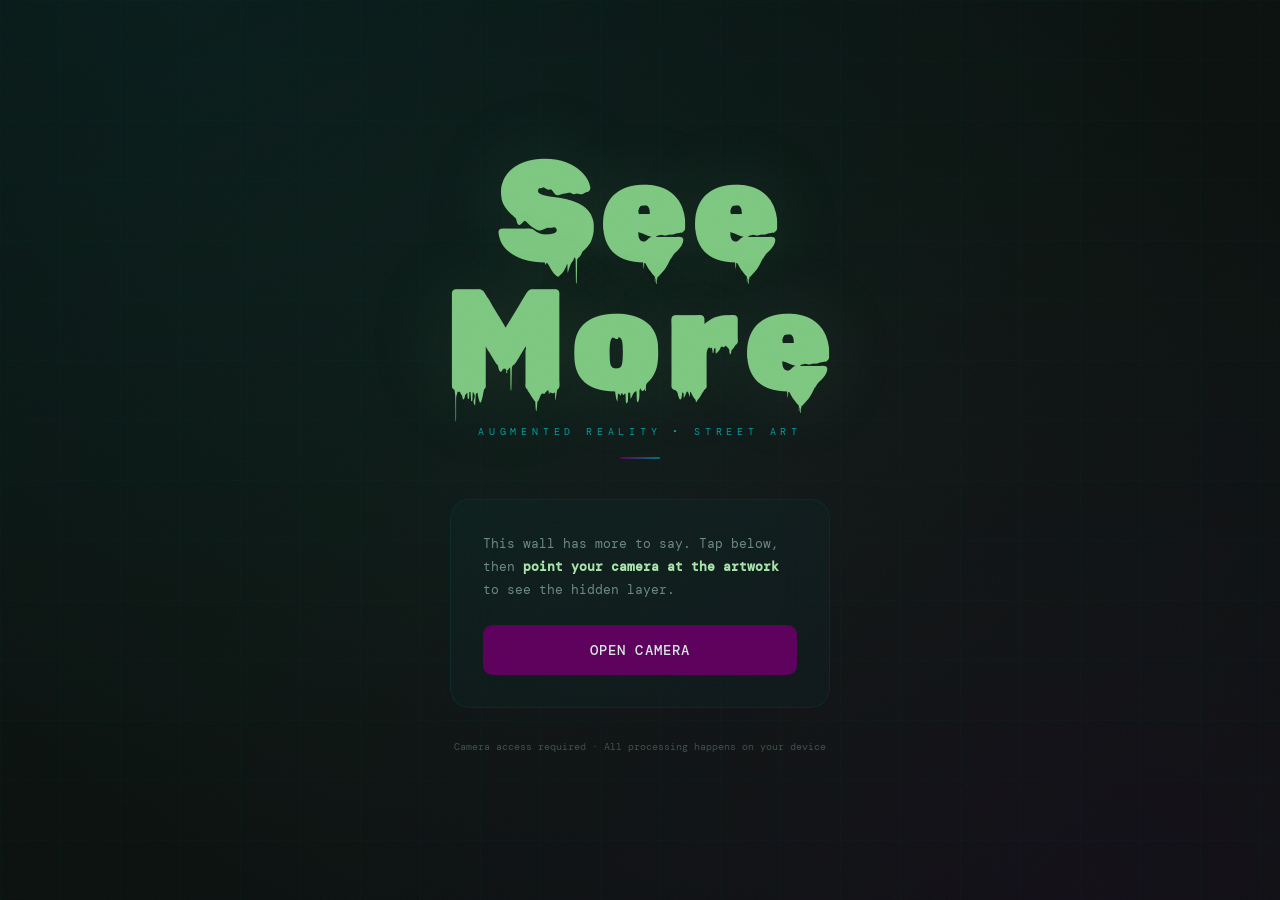
<file: viewer-template.html>
<!DOCTYPE html>
<html lang="en">
<head>
  <meta charset="UTF-8" />
  <meta name="viewport" content="width=device-width, initial-scale=1.0, user-scalable=no" />
  <title>See More</title>
  <style>
    @import url('https://fonts.googleapis.com/css2?family=Rubik+Wet+Paint&family=DM+Mono:wght@300;400;500&display=swap');

    :root {
      --teal: #007373;
      --teal-light: #009e9e;
      --teal-dark: #004f4f;
      --plum: #5D005D;
      --plum-light: #8a1a8a;
      --plum-glow: rgba(93, 0, 93, 0.35);
      --green: #7ec882;
      --green-light: #a8e5ab;
      --green-dark: #4a9e4e;
      --bg: #0b1210;
      --bg-card: rgba(0, 115, 115, 0.06);
      --text: #d4e8e0;
      --text-dim: #6a8a80;
      --border: rgba(0, 115, 115, 0.15);
    }

    * { margin: 0; padding: 0; box-sizing: border-box; }

    body {
      font-family: 'DM Mono', monospace;
      background: var(--bg);
      color: var(--text);
      min-height: 100dvh;
      overflow-x: hidden;
    }

    .grain {
      position: fixed; inset: 0; pointer-events: none; z-index: 9999; opacity: 0.3;
      background-image: url("data:image/svg+xml,%3Csvg viewBox='0 0 512 512' xmlns='http://www.w3.org/2000/svg'%3E%3Cfilter id='g'%3E%3CfeTurbulence type='fractalNoise' baseFrequency='0.75' numOctaves='4' stitchTiles='stitch'/%3E%3C/filter%3E%3Crect width='100%25' height='100%25' filter='url(%23g)' opacity='0.06'/%3E%3C/svg%3E");
    }

    #landing {
      min-height: 100dvh;
      display: flex; flex-direction: column;
      align-items: center; justify-content: center;
      padding: 2rem; position: relative;
    }

    .atmosphere { position: absolute; inset: 0; overflow: hidden; }
    .atmosphere::before {
      content: '';
      position: absolute; width: 140%; height: 140%; top: -20%; left: -20%;
      background:
        radial-gradient(ellipse at 25% 15%, rgba(0, 115, 115, 0.12) 0%, transparent 55%),
        radial-gradient(ellipse at 75% 85%, rgba(93, 0, 93, 0.1) 0%, transparent 50%),
        radial-gradient(ellipse at 50% 50%, rgba(126, 200, 130, 0.04) 0%, transparent 60%);
      animation: atmos 25s ease-in-out infinite alternate;
    }
    @keyframes atmos { to { transform: translate(-3%, 2%) scale(1.05); } }

    .grid-lines {
      position: absolute; inset: 0; overflow: hidden; opacity: 0.04;
      background-image:
        linear-gradient(var(--teal) 1px, transparent 1px),
        linear-gradient(90deg, var(--teal) 1px, transparent 1px);
      background-size: 60px 60px;
    }

    .brand {
      position: relative; z-index: 1; text-align: center;
      margin-bottom: 2.5rem;
    }

    .brand h1 {
      font-family: 'Rubik Wet Paint', system-ui;
      font-weight: 400;
      font-size: clamp(3.5rem, 15vw, 9rem);
      line-height: 0.9;
      letter-spacing: 0.02em;
      color: var(--green);
      text-shadow:
        0 0 80px rgba(126, 200, 130, 0.12),
        0 0 160px rgba(0, 115, 115, 0.06);
      animation: heroIn 1.2s cubic-bezier(0.16, 1, 0.3, 1) both;
    }
    @keyframes heroIn {
      from { opacity: 0; transform: translateY(40px) scale(0.96); filter: blur(12px); }
    }

    .brand .tagline {
      font-family: 'DM Mono', monospace;
      font-size: 0.6rem; letter-spacing: 0.5em; text-transform: uppercase;
      color: var(--teal-light); margin-top: 1.2rem;
      animation: fadeIn 1s 0.3s cubic-bezier(0.16, 1, 0.3, 1) both;
    }
    @keyframes fadeIn { from { opacity: 0; transform: translateY(12px); } }

    .accent-line {
      width: 40px; height: 2px; margin: 1.2rem auto 0;
      background: linear-gradient(90deg, var(--plum), var(--teal));
      border-radius: 1px;
      animation: fadeIn 1s 0.4s cubic-bezier(0.16, 1, 0.3, 1) both;
    }

    .card {
      position: relative; z-index: 1;
      background: var(--bg-card);
      border: 1px solid var(--border);
      border-radius: 1.2rem; padding: 2rem;
      max-width: 380px; width: 100%;
      backdrop-filter: blur(24px);
      animation: fadeIn 1s 0.5s cubic-bezier(0.16, 1, 0.3, 1) both;
    }
    .card p {
      font-size: 0.8rem; line-height: 1.8;
      color: var(--text-dim); margin-bottom: 1.5rem;
    }
    .card p strong { color: var(--green-light); }

    .launch-btn {
      display: block; width: 100%; padding: 1rem;
      background: var(--plum);
      color: var(--text);
      border: none; border-radius: 0.6rem;
      font-family: 'DM Mono', monospace; font-weight: 500;
      font-size: 0.9rem; letter-spacing: 0.08em;
      text-transform: uppercase; cursor: pointer;
      transition: all 0.35s cubic-bezier(0.16, 1, 0.3, 1);
      position: relative; overflow: hidden;
    }
    .launch-btn:active { transform: scale(0.97); }
    .launch-btn:hover {
      background: var(--plum-light);
      box-shadow: 0 0 40px var(--plum-glow);
    }
    .launch-btn:disabled { opacity: 0.5; cursor: wait; }
    .launch-btn::after {
      content: ''; position: absolute; inset: 0;
      background: linear-gradient(120deg, transparent 30%, rgba(255,255,255,0.08) 50%, transparent 70%);
      transform: translateX(-100%); transition: transform 0.7s;
    }
    .launch-btn:hover::after { transform: translateX(100%); }

    .progress-wrap {
      width: 100%; margin: 1rem 0;
      background: rgba(93, 0, 93, 0.12);
      border-radius: 0.5rem; overflow: hidden; height: 4px;
      display: none;
    }
    .progress-bar {
      height: 100%; width: 0%;
      background: linear-gradient(90deg, var(--plum), var(--green));
      border-radius: 0.5rem; transition: width 0.3s;
    }
    .progress-text {
      font-size: 0.65rem; color: var(--text-dim);
      text-align: center; margin-top: 0.4rem; display: none;
    }

    .footer-note {
      position: relative; z-index: 1;
      margin-top: 2rem; font-size: 0.6rem;
      color: var(--text-dim); opacity: 0.5; text-align: center;
      animation: fadeIn 1s 0.8s cubic-bezier(0.16, 1, 0.3, 1) both;
    }

    .error-msg {
      color: #e06060; font-size: 0.75rem;
      text-align: center; margin-top: 0.8rem; display: none;
    }

    #ar-container { display: none; position: fixed; inset: 0; z-index: 100; }
    #ar-container.active { display: block; }
    .ar-hud {
      position: fixed; top: 0; left: 0; right: 0; z-index: 200;
      padding: 1rem; display: flex; justify-content: space-between; align-items: center;
      background: linear-gradient(to bottom, rgba(11,18,16,0.8) 0%, transparent 100%);
      pointer-events: none;
    }
    .ar-hud > * { pointer-events: auto; }
    .ar-hud .tag {
      font-family: 'Rubik Wet Paint', system-ui; font-weight: 400;
      font-size: 0.8rem; color: var(--green);
    }
    .close-btn {
      width: 42px; height: 42px;
      background: rgba(93, 0, 93, 0.25);
      border: 1px solid rgba(126, 200, 130, 0.2);
      border-radius: 50%; color: var(--text); font-size: 1.3rem;
      cursor: pointer; display: flex; align-items: center; justify-content: center;
      backdrop-filter: blur(12px); transition: all 0.3s;
    }
    .close-btn:hover { background: rgba(0, 115, 115, 0.3); border-color: var(--teal-light); }
    .scan-prompt {
      position: fixed; bottom: 2rem; left: 50%; transform: translateX(-50%); z-index: 200;
      background: rgba(11,18,16,0.8); backdrop-filter: blur(12px);
      border: 1px solid var(--border); border-radius: 2rem;
      padding: 0.7rem 1.5rem; font-size: 0.7rem;
      color: var(--text-dim); text-align: center;
      animation: breathe 2.5s ease-in-out infinite;
    }
    .scan-prompt em { color: var(--green); font-style: normal; }
    @keyframes breathe { 0%,100%{ opacity:0.6; } 50%{ opacity:1; } }
  </style>
</head>
<body>
  <div class="grain"></div>

  <div id="landing">
    <div class="atmosphere"></div>
    <div class="grid-lines"></div>
    <div class="brand">
      <h1>See<br>More</h1>
      <p class="tagline">Augmented Reality &bull; Street Art</p>
      <div class="accent-line"></div>
    </div>
    <div class="card">
      <p>This wall has more to say. Tap below, then <strong>point your camera at the artwork</strong> to see the hidden layer.</p>
      <button class="launch-btn" id="btn-go" onclick="startAR()">Open Camera</button>
      <div class="progress-wrap" id="pw"><div class="progress-bar" id="pb"></div></div>
      <div class="progress-text" id="pt"></div>
      <div class="error-msg" id="err"></div>
    </div>
    <p class="footer-note">Camera access required &middot; All processing happens on your device</p>
  </div>

  <div id="ar-container">
    <div class="ar-hud">
      <span class="tag">See More</span>
      <button class="close-btn" onclick="closeAR()">&times;</button>
    </div>
    <div class="scan-prompt">Point at the <em>artwork</em></div>
  </div>

  <script>
    // ══════════════════════════════════════════════════════════════
    //  ARTWORK CONFIGURATION
    //  ─────────────────────
    //  Each entry needs:
    //    image  — path to the target photo (relative to this file)
    //    layers — array of { tag, attrs, children? }
    //
    //  Example:
    //  {
    //    image: "assets/targets/mural.jpg",
    //    layers: [
    //      {
    //        tag: "a-entity",
    //        attrs: {
    //          geometry: "primitive: torus; radius: 0.2; radiusTubular: 0.015",
    //          material: "color: #007373; emissive: #007373; emissiveIntensity: 0.4",
    //          position: "0 0 0.15",
    //          animation: "property: rotation; to: 360 360 0; loop: true; dur: 6000; easing: linear"
    //        }
    //      }
    //    ]
    //  }
    // ══════════════════════════════════════════════════════════════

    const ARTWORKS = [
      // Paste exported configs here, or add by hand
    ];

    // ══════════════════════════════════════════════════════════════

    function $(id) { return document.getElementById(id); }
    function showError(msg) { var e = $('err'); e.textContent = msg; e.style.display = 'block'; }
    function setProgress(pct, text) {
      $('pw').style.display = 'block'; $('pt').style.display = 'block';
      $('pb').style.width = pct + '%'; $('pt').textContent = text;
    }
    function resetUI() {
      var b = $('btn-go'); b.disabled = false; b.textContent = 'Open Camera';
      $('pw').style.display = 'none'; $('pt').style.display = 'none'; $('err').style.display = 'none';
    }
    function loadScript(url) {
      return new Promise(function(resolve, reject) {
        var s = document.createElement('script');
        s.src = url; s.onload = resolve;
        s.onerror = function() { reject(new Error('Failed to load: ' + url)); };
        document.head.appendChild(s);
      });
    }

    var libsReady = false;
    async function loadLibs() {
      if (libsReady) return;
      await loadScript('https://cdn.jsdelivr.net/npm/mind-ar@1.2.5/dist/mindar-image.prod.js');
      await loadScript('https://aframe.io/releases/1.5.0/aframe.min.js');
      await loadScript('https://cdn.jsdelivr.net/npm/mind-ar@1.2.5/dist/mindar-image-aframe.prod.js');
      libsReady = true;
    }

    async function startAR() {
      $('err').style.display = 'none';
      if (!ARTWORKS.length) { showError('No artworks configured. Add entries to the ARTWORKS array in the HTML.'); return; }
      var btn = $('btn-go'); btn.disabled = true; btn.textContent = 'Loading\u2026';
      try {
        setProgress(2, 'Loading AR engine\u2026');
        await loadLibs();
        setProgress(5, 'Loading artwork images\u2026');
        var images = [];
        for (var i = 0; i < ARTWORKS.length; i++) {
          var img = await new Promise(function(resolve, reject) {
            var el = new Image(); el.crossOrigin = 'anonymous';
            el.onload = function() { resolve(el); };
            el.onerror = function() { reject(new Error('Could not load: ' + ARTWORKS[i].image)); };
            el.src = ARTWORKS[i].image;
          });
          images.push(img);
        }
        setProgress(10, 'Preparing AR engine\u2026');
        var compiler = new window.MINDAR.IMAGE.Compiler();
        await compiler.compileImageTargets(images, function(progress) {
          setProgress(10 + Math.round(progress * 85), 'Recognizing artwork\u2026 ' + Math.round(progress * 100) + '%');
        });
        var buffer = await compiler.exportData();
        var mindURL = URL.createObjectURL(new Blob([buffer]));
        setProgress(100, 'Starting camera\u2026');
        setTimeout(function() { launchScene(mindURL); }, 250);
      } catch (e) {
        console.error(e); showError(e.message || 'Something went wrong.');
        btn.disabled = false; btn.textContent = 'Open Camera';
      }
    }

    function buildEntity(def) {
      var el = document.createElement(def.tag);
      if (def.attrs) { var k = Object.keys(def.attrs); for (var i = 0; i < k.length; i++) el.setAttribute(k[i], def.attrs[k[i]]); }
      if (def.children) { for (var j = 0; j < def.children.length; j++) { var c = buildEntity(def.children[j]); if (c) el.appendChild(c); } }
      return el;
    }

    function launchScene(mindURL) {
      $('landing').style.display = 'none';
      var ct = $('ar-container'); ct.classList.add('active');
      var scene = document.createElement('a-scene');
      scene.setAttribute('mindar-image', 'imageTargetSrc: ' + mindURL + '; autoStart: true; uiScanning: no;');
      scene.setAttribute('color-space', 'sRGB');
      scene.setAttribute('renderer', 'colorManagement: true; physicallyCorrectLights: true;');
      scene.setAttribute('vr-mode-ui', 'enabled: false');
      scene.setAttribute('device-orientation-permission-ui', 'enabled: false');
      var cam = document.createElement('a-camera');
      cam.setAttribute('position', '0 0 0'); cam.setAttribute('look-controls', 'enabled: false');
      scene.appendChild(cam);
      for (var i = 0; i < ARTWORKS.length; i++) {
        var anchor = document.createElement('a-entity');
        anchor.setAttribute('mindar-image-target', 'targetIndex: ' + i);
        for (var j = 0; j < ARTWORKS[i].layers.length; j++) {
          var entity = buildEntity(ARTWORKS[i].layers[j]);
          if (entity) anchor.appendChild(entity);
        }
        scene.appendChild(anchor);
      }
      ct.appendChild(scene);
    }

    function closeAR() {
      var ct = $('ar-container');
      var scene = ct.querySelector('a-scene');
      if (scene) { try { scene.components['mindar-image-system'].stop(); } catch(e) {} scene.remove(); }
      ct.classList.remove('active'); $('landing').style.display = ''; resetUI();
    }
  </script>
</body>
</html>
</file>
